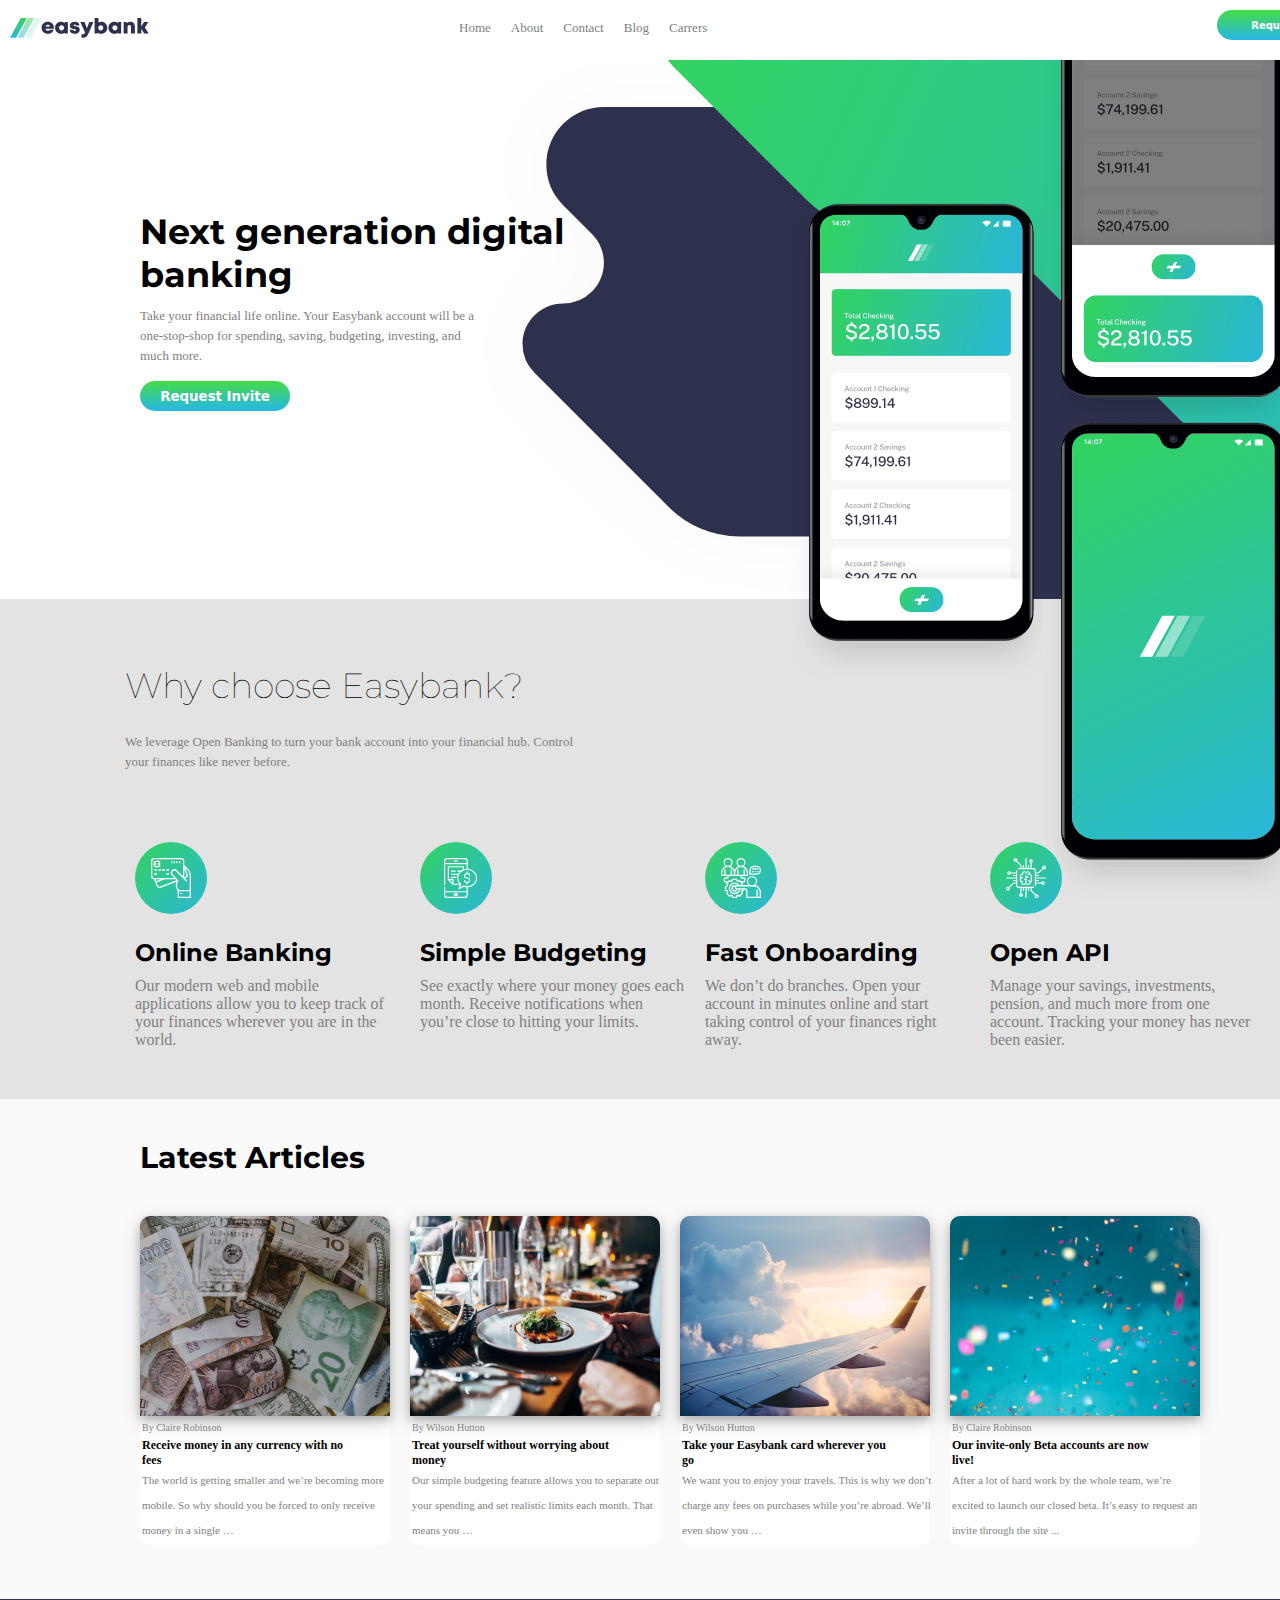
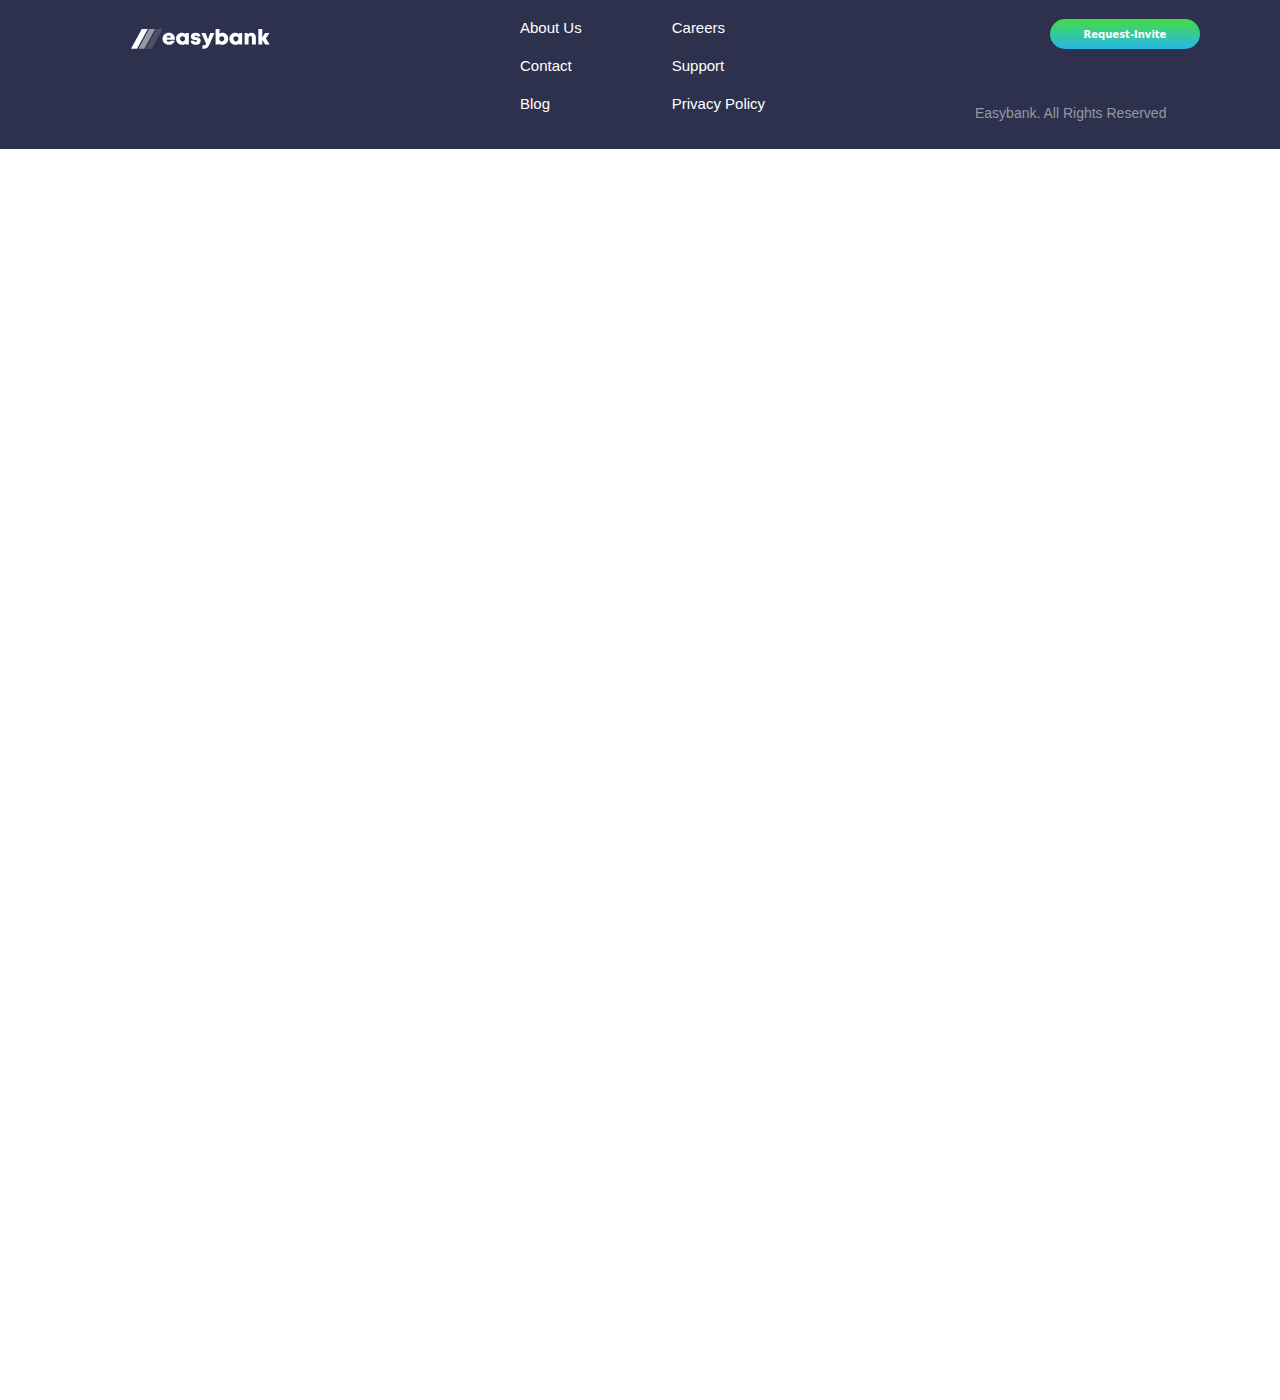
<file: index.html>
<!DOCTYPE html>
<html>
  <head>
    <link rel="stylesheet" href="easybank.css">
    <title>easy bank</title>
    <link rel="preconnect" href="https://fonts.googleapis.com">
    <link rel="preconnect" href="https://fonts.gstatic.com" crossorigin>
    <link rel="preconnect" href="https://fonts.googleapis.com">
<link rel="preconnect" href="https://fonts.gstatic.com" crossorigin>
<link href="https://fonts.googleapis.com/css2?family=Roboto:ital,wght@1,300&display=swap" rel="stylesheet">
<link rel="stylesheet" href="https://cdnjs.cloudflare.com/ajax/libs/font-awesome/6.4.2/css/all.min.css" integrity="sha512-z3gLpd7yknf1YoNbCzqRKc4qyor8gaKU1qmn+CShxbuBusANI9QpRohGBreCFkKxLhei6S9CQXFEbbKuqLg0DA==" crossorigin="anonymous" referrerpolicy="no-referrer" />
<link rel="preconnect" href="https://fonts.googleapis.com">
<link rel="preconnect" href="https://fonts.gstatic.com" crossorigin>
<link href="https://fonts.googleapis.com/css2?family=Lato&family=Roboto:ital,wght@1,300&display=swap" rel="stylesheet">
<link href="https://fonts.googleapis.com/css2?family=Montserrat:ital@1&family=Roboto+Condensed:wght@300;400&family=Roboto:wght@300&display=swap" rel="stylesheet">
<link rel="preconnect" href="https://fonts.googleapis.com">
<link rel="preconnect" href="https://fonts.gstatic.com" crossorigin>
<link href="https://fonts.googleapis.com/css2?family=Lato&family=Public+Sans:wght@300&family=Roboto:ital,wght@1,300&display=swap" rel="stylesheet">
    <style>
      
    </style>
  </head>


  <body>
  <div class="headies">
    <img class="logo" src="easybanking logo.svg">
    <div class="nav">
      <ul class="navvy">
        <li class="navi"><a  class="aaa"href="#">Home</a></li>
        <li  class="navi"><a  class="aaa" href="#">About</a></li>
        <li  class="navi"><a  class="aaa" href="#">Contact</a></li>
        <li  class="navi"><a  class="aaa" href="#">Blog</a></li>
        <li  class="navi"><a  class="aaa" href="#">Carrers</a></li>
      </ul>
    </div>
    <div class="butt-1">
      <button class="request-button">Request Invite</button>
    </div>
  </div>
  <section class="wrapper-2">
<div class="left">
  <div class="baba">
    <h1 class="left-h1">Next generation digital banking </h1>
    <p class="left-p">Take your financial life online. Your Easybank account will be a one-stop-shop for spending, saving, budgeting, investing, and much more.</p>
    <button class="left-button">Request Invite</button>
  </div>
    </div>
    <div class="right">
      <img class="right-images" src="image-mockups.png">
    </div>
  </section>

  <div class="con-3">
    <div class="part-3">
      <h1 class="part3-h1">
        Why choose Easybank?
      </h1>
      <p class="part3-p">We leverage Open Banking to turn your bank account into your financial hub. Control your finances like never before.</p>
    </div>
    <div class="images-forum">
      <div class="forum-1">
        <img class="image-2" src="icon-online.svg">
      <h2 class="foreum-h2">Online Banking</h2>
    <p class="forum-p">Our modern web and mobile applications allow you to keep track of your finances wherever you are in the world.</p>
  
      </div>
      
      <div class="forum-2"> <img class="image-2" src="icon-budgeting.svg">
        <h2 class="foreum-h2">Simple Budgeting</h2>
        <p class="forum-p">See exactly where your money goes each month. Receive notifications when you’re close to hitting your limits.</p>
       </div>
   <div class="forum-3">
    <img class="image-2" src="icon-onboarding.svg">
    <h2 class="foreum-h2">Fast Onboarding</h2>
    <p class="forum-p">We don’t do branches. Open your account in minutes online and start taking control of your finances right away.</p>
   
   </div>
   

    
<div class="forum-4"> <img class="image-2" src="icon-api.svg">
  <h2 class="foreum-h2">Open API</h2>
  <p class="forum-p">Manage your savings, investments, pension, and much more from one account. Tracking your money has never been easier.</p>
 </div>
   
  </div>
  </div>
    
  <div class="bottom">
   <h1 class="article">Latest Articles</h1>
   <div class="frames">
    <div class="frame-1">
      <img class="frame-image" src="image-currency.jpg">
      <div class="frame-info">
        <p class="author">By Claire Robinson</p>
        <h3>Receive money in any currency with no fees</h3>
       <p class="frame-p">The world is getting smaller and we’re becoming more mobile. So why should you be forced to only receive money in a single …</p>
      </div>
    </div>

    <div class="frame-2">
      <img class="frame-image" src="image-restaurant.1951b57675babfd83c6c.jpg">
      <div class="frame-info">
        <p class="author">By Wilson Hutton</p>
        <h3>Treat yourself without worrying about money</h3>
       <p class="frame-p">Our simple budgeting feature allows you to separate out your spending and set realistic limits each month. That means you …</p>
      </div>
    </div>

    <div class="frame-3">
      <img class="frame-image" src="image-plane.jpg">
      <div class="frame-info">
        <p class="author">By Wilson Hutton</p>
        <h3>Take your Easybank card wherever you go</h3>
       <p class="frame-p">We want you to enjoy your travels. This is why we don’t charge any fees on purchases while you’re abroad. We’ll even show you …</p>
      </div>
    </div>
   
    <div class="frame-4">
      <img class="frame-image" src="image-confetti.jpg">
      <div class="frame-info">
        <p class="author">By Claire Robinson</p>
        <h3>Our invite-only Beta accounts are now live!</h3>
       <p class="frame-p">After a lot of hard work by the whole team, we’re excited to launch our closed beta. It’s easy to request an invite through the site ...</p>
      </div>
    </div>
  </div>
   </div>


   <div class="final">
    <div class="endings">

    </div>
    <div class="left-ending">
      <div class="logo-frame">
        <img class="logo-photo-2" src="easybanking logo.svg">
      </div>
      <div class="font-frame">
        <ul class="font-awesome-2">
      <li class="fr-icon"><a href="#"><i class="fa-brands fa-facebook"></i></a></li>
      <li class="fr-icon"><a href="#"><i class="fa-brands fa-youtube"></i></a></li>
      <li class="fr-icon"><a href="#"><i class="fa-brands fa-instagram"></i></a></li>
      <li class="fr-icon"><a href="#"><i class="fa-brands fa-twitter"></i></a></li>
      <li class="fr-icon"><a href="#"><i class="fa-brands fa-pinterest"></i></a></li>
        </ul>
      </div>    
    </div>



    <div class="middle-ending">
      <div class="navy-middle-1">
        <ul class="ul-middle-1">
          <li class="li-middle-1"><a class="a-middle"href="#">About Us</a></li>
          <li class="li-middle-1"><a class="a-middle"href="#">Contact</a></li>
          <li class="li-middle-1"><a class="a-middle"href="#">Blog</a></li>
        </ul>
        </div>

          <div class="navy-middle-2">
            <ul class="ul-middle-2">
              <li class="li-middle-2"><a class="a-middle"href="#">Careers</a></li>
              <li class="li-middle-2"><a class="a-middle"href="#">Support</a></li>
              <li class="li-middle-2"><a class="a-middle"href="#">Privacy Policy</a></li>
             </ul>
          </div>
    </div>


    <div class="right-ending">
      <div class="endind-button">
        <button class="ending-butt">Request-Invite</button>
      </div>
     <div class="easy-bankingg">
     <h3 class="ending-h3"><i class="fa-regular fa-copyright"></i>Easybank. All Rights Reserved</h3> 
     </div>
    </div>
  </div>
  </body>
</html>
</file>
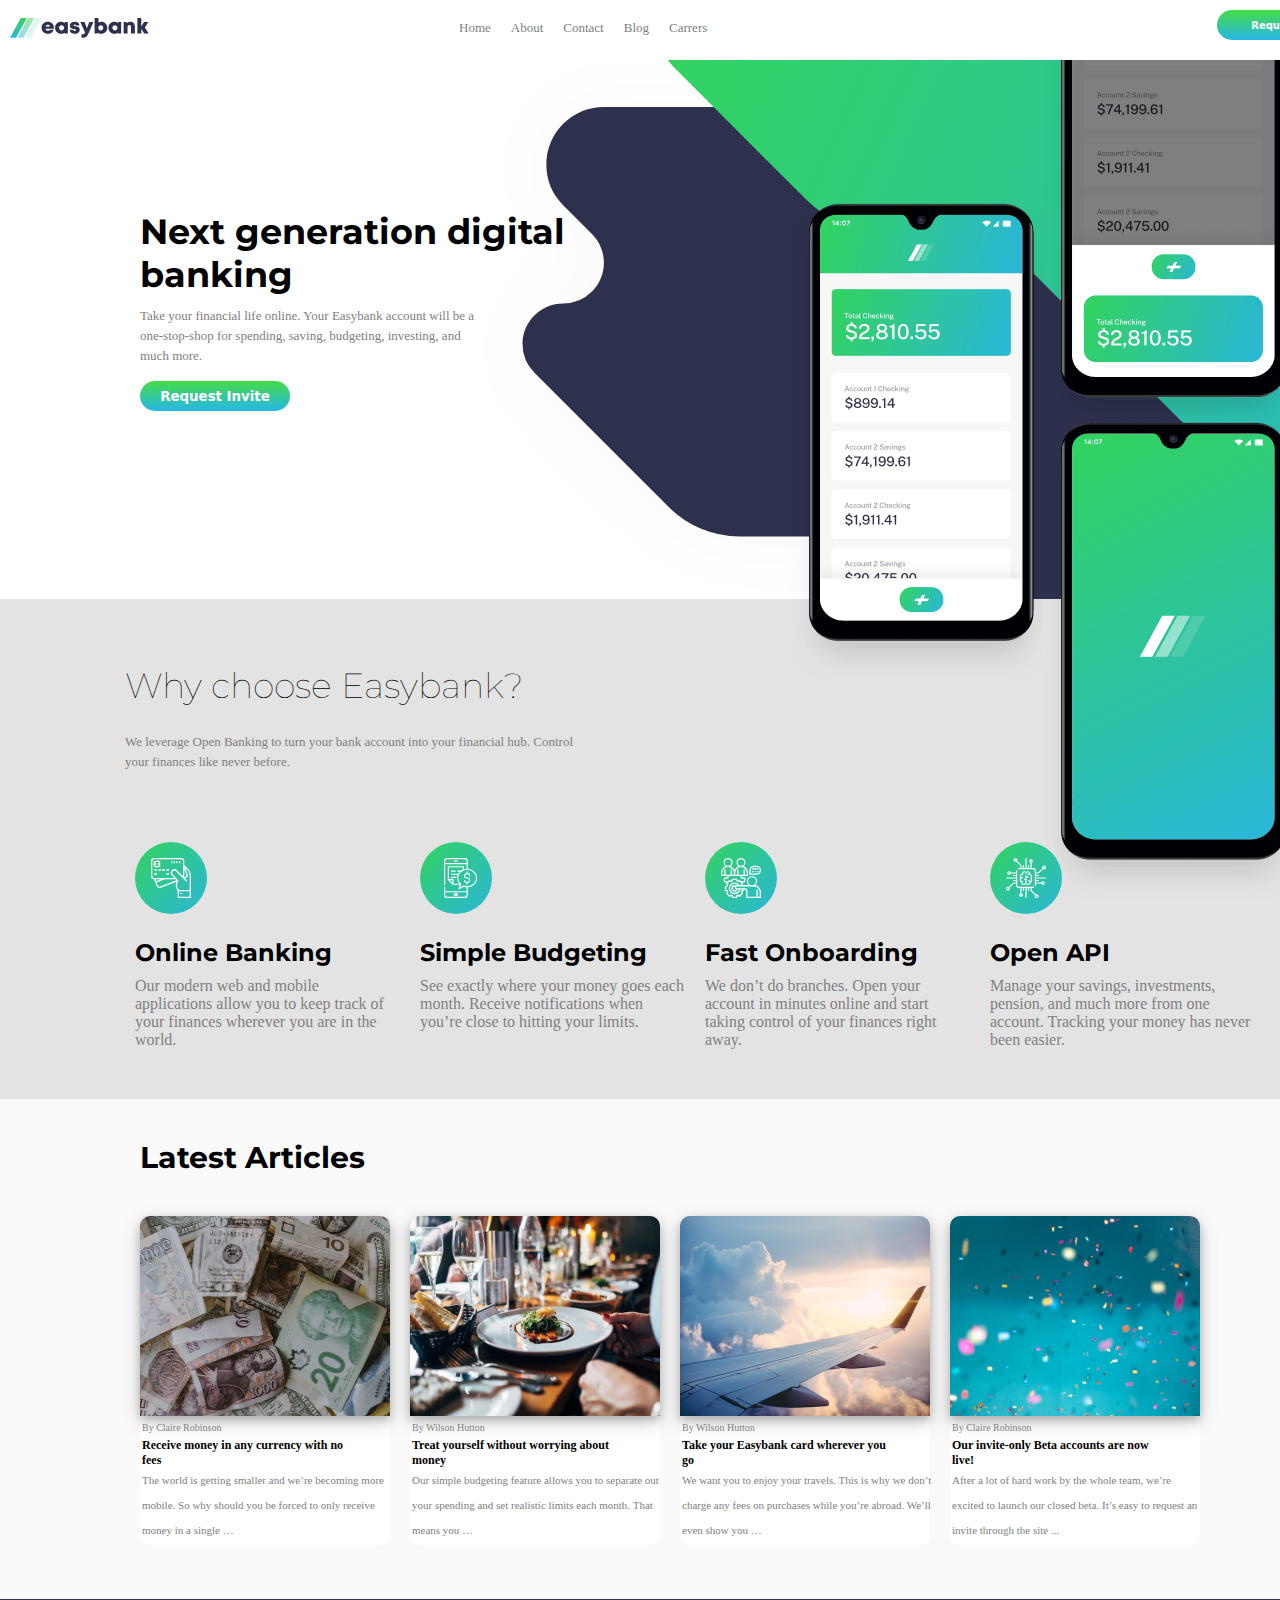
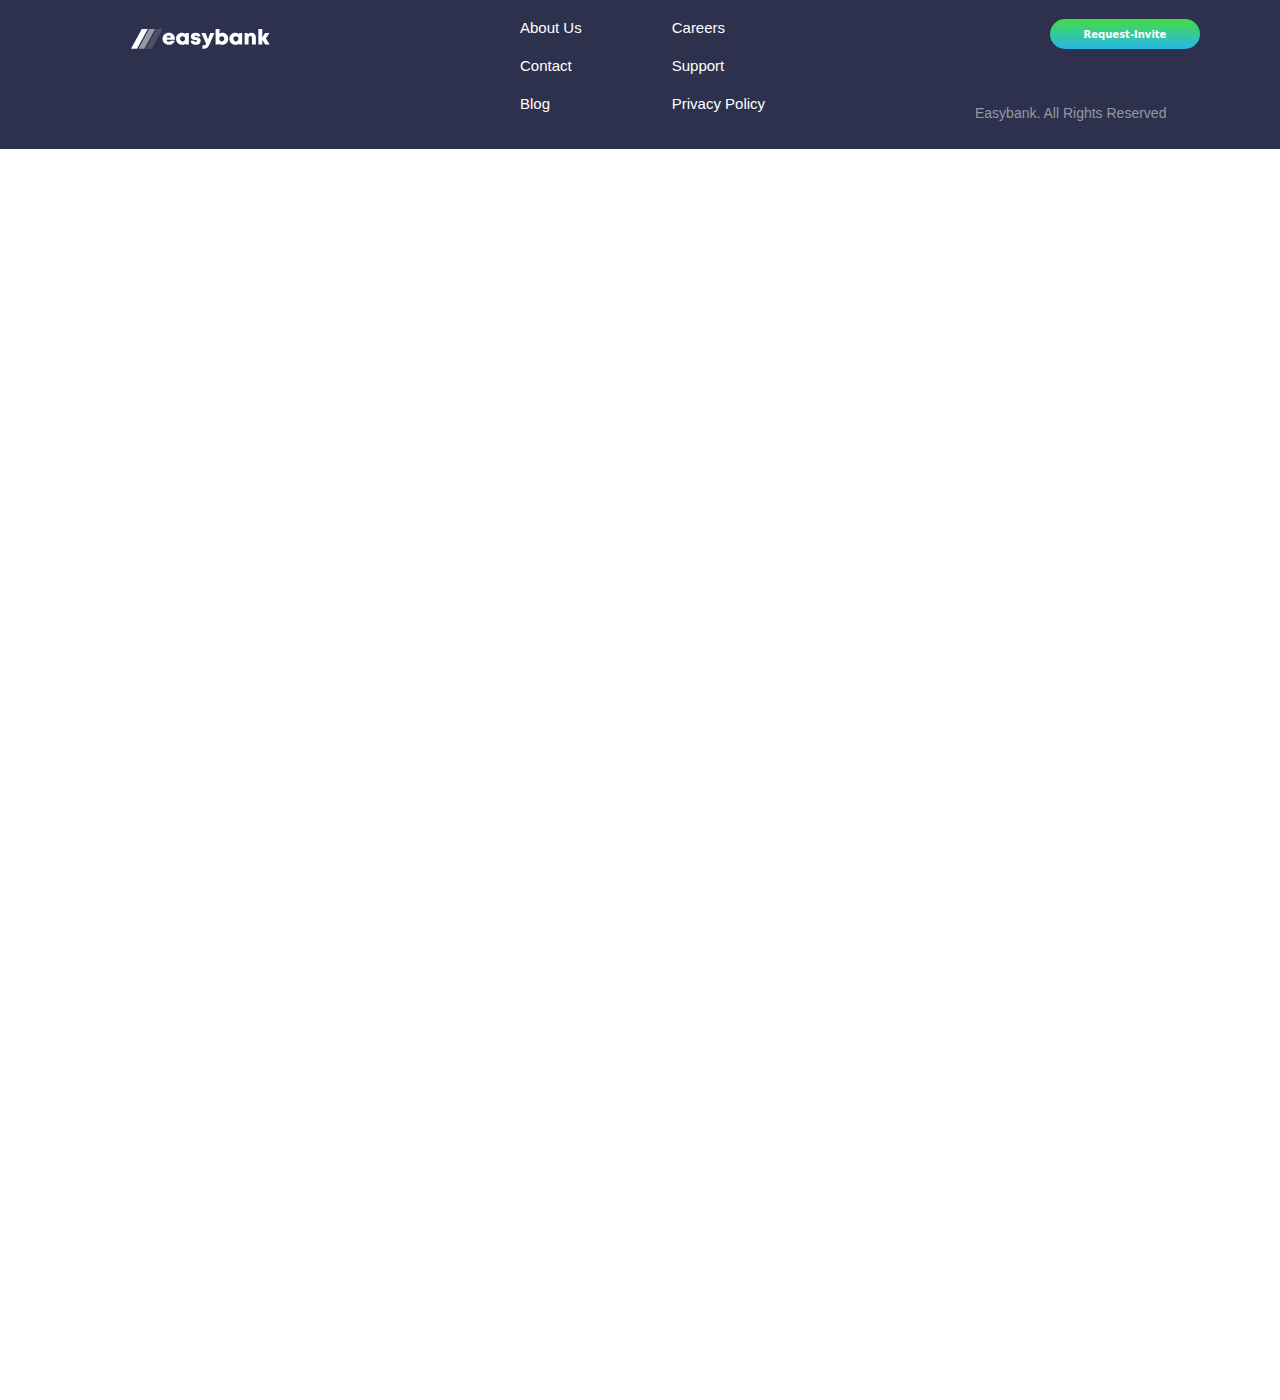
<file: easybb.html>
<!DOCTYPE html>
<html>
  <head>
    <link rel="stylesheet" href="easybank.css">
    <title>easy bank</title>
    <link rel="preconnect" href="https://fonts.googleapis.com">
    <link rel="preconnect" href="https://fonts.gstatic.com" crossorigin>
    <link rel="preconnect" href="https://fonts.googleapis.com">
<link rel="preconnect" href="https://fonts.gstatic.com" crossorigin>
<link href="https://fonts.googleapis.com/css2?family=Roboto:ital,wght@1,300&display=swap" rel="stylesheet">
<link rel="stylesheet" href="https://cdnjs.cloudflare.com/ajax/libs/font-awesome/6.4.2/css/all.min.css" integrity="sha512-z3gLpd7yknf1YoNbCzqRKc4qyor8gaKU1qmn+CShxbuBusANI9QpRohGBreCFkKxLhei6S9CQXFEbbKuqLg0DA==" crossorigin="anonymous" referrerpolicy="no-referrer" />
<link rel="preconnect" href="https://fonts.googleapis.com">
<link rel="preconnect" href="https://fonts.gstatic.com" crossorigin>
<link href="https://fonts.googleapis.com/css2?family=Lato&family=Roboto:ital,wght@1,300&display=swap" rel="stylesheet">
<link href="https://fonts.googleapis.com/css2?family=Montserrat:ital@1&family=Roboto+Condensed:wght@300;400&family=Roboto:wght@300&display=swap" rel="stylesheet">
<link rel="preconnect" href="https://fonts.googleapis.com">
<link rel="preconnect" href="https://fonts.gstatic.com" crossorigin>
<link href="https://fonts.googleapis.com/css2?family=Lato&family=Public+Sans:wght@300&family=Roboto:ital,wght@1,300&display=swap" rel="stylesheet">
    <style>
      
    </style>
  </head>


  <body>
  <div class="headies">
    <img class="logo" src="easybanking logo.svg">
    <div class="nav">
      <ul class="navvy">
        <li class="navi"><a  class="aaa"href="#">Home</a></li>
        <li  class="navi"><a  class="aaa" href="#">About</a></li>
        <li  class="navi"><a  class="aaa" href="#">Contact</a></li>
        <li  class="navi"><a  class="aaa" href="#">Blog</a></li>
        <li  class="navi"><a  class="aaa" href="#">Carrers</a></li>
      </ul>
    </div>
    <div class="butt-1">
      <button class="request-button">Request Invite</button>
    </div>
  </div>
  <section class="wrapper-2">
<div class="left">
  <div class="baba">
    <h1 class="left-h1">Next generation digital banking </h1>
    <p class="left-p">Take your financial life online. Your Easybank account will be a one-stop-shop for spending, saving, budgeting, investing, and much more.</p>
    <button class="left-button">Request Invite</button>
  </div>
    </div>
    <div class="right">
      <img class="right-images" src="image-mockups.png">
    </div>
  </section>

  <div class="con-3">
    <div class="part-3">
      <h1 class="part3-h1">
        Why choose Easybank?
      </h1>
      <p class="part3-p">We leverage Open Banking to turn your bank account into your financial hub. Control your finances like never before.</p>
    </div>
    <div class="images-forum">
      <div class="forum-1">
        <img class="image-2" src="icon-online.svg">
      <h2 class="foreum-h2">Online Banking</h2>
    <p class="forum-p">Our modern web and mobile applications allow you to keep track of your finances wherever you are in the world.</p>
  
      </div>
      
      <div class="forum-2"> <img class="image-2" src="icon-budgeting.svg">
        <h2 class="foreum-h2">Simple Budgeting</h2>
        <p class="forum-p">See exactly where your money goes each month. Receive notifications when you’re close to hitting your limits.</p>
       </div>
   <div class="forum-3">
    <img class="image-2" src="icon-onboarding.svg">
    <h2 class="foreum-h2">Fast Onboarding</h2>
    <p class="forum-p">We don’t do branches. Open your account in minutes online and start taking control of your finances right away.</p>
   
   </div>
   

    
<div class="forum-4"> <img class="image-2" src="icon-api.svg">
  <h2 class="foreum-h2">Open API</h2>
  <p class="forum-p">Manage your savings, investments, pension, and much more from one account. Tracking your money has never been easier.</p>
 </div>
   
  </div>
  </div>
    
  <div class="bottom">
   <h1 class="article">Latest Articles</h1>
   <div class="frames">
    <div class="frame-1">
      <img class="frame-image" src="image-currency.jpg">
      <div class="frame-info">
        <p class="author">By Claire Robinson</p>
        <h3>Receive money in any currency with no fees</h3>
       <p class="frame-p">The world is getting smaller and we’re becoming more mobile. So why should you be forced to only receive money in a single …</p>
      </div>
    </div>

    <div class="frame-2">
      <img class="frame-image" src="image-restaurant.1951b57675babfd83c6c.jpg">
      <div class="frame-info">
        <p class="author">By Wilson Hutton</p>
        <h3>Treat yourself without worrying about money</h3>
       <p class="frame-p">Our simple budgeting feature allows you to separate out your spending and set realistic limits each month. That means you …</p>
      </div>
    </div>

    <div class="frame-3">
      <img class="frame-image" src="image-plane.jpg">
      <div class="frame-info">
        <p class="author">By Wilson Hutton</p>
        <h3>Take your Easybank card wherever you go</h3>
       <p class="frame-p">We want you to enjoy your travels. This is why we don’t charge any fees on purchases while you’re abroad. We’ll even show you …</p>
      </div>
    </div>
   
    <div class="frame-4">
      <img class="frame-image" src="image-confetti.jpg">
      <div class="frame-info">
        <p class="author">By Claire Robinson</p>
        <h3>Our invite-only Beta accounts are now live!</h3>
       <p class="frame-p">After a lot of hard work by the whole team, we’re excited to launch our closed beta. It’s easy to request an invite through the site ...</p>
      </div>
    </div>
  </div>
   </div>


   <div class="final">
    <div class="endings">

    </div>
    <div class="left-ending">
      <div class="logo-frame">
        <img class="logo-photo-2" src="easybanking logo.svg">
      </div>
      <div class="font-frame">
        <ul class="font-awesome-2">
      <li class="fr-icon"><a href="#"><i class="fa-brands fa-facebook"></i></a></li>
      <li class="fr-icon"><a href="#"><i class="fa-brands fa-youtube"></i></a></li>
      <li class="fr-icon"><a href="#"><i class="fa-brands fa-instagram"></i></a></li>
      <li class="fr-icon"><a href="#"><i class="fa-brands fa-twitter"></i></a></li>
      <li class="fr-icon"><a href="#"><i class="fa-brands fa-pinterest"></i></a></li>
        </ul>
      </div>    
    </div>



    <div class="middle-ending">
      <div class="navy-middle-1">
        <ul class="ul-middle-1">
          <li class="li-middle-1"><a class="a-middle"href="#">About Us</a></li>
          <li class="li-middle-1"><a class="a-middle"href="#">Contact</a></li>
          <li class="li-middle-1"><a class="a-middle"href="#">Blog</a></li>
        </ul>
        </div>

          <div class="navy-middle-2">
            <ul class="ul-middle-2">
              <li class="li-middle-2"><a class="a-middle"href="#">Careers</a></li>
              <li class="li-middle-2"><a class="a-middle"href="#">Support</a></li>
              <li class="li-middle-2"><a class="a-middle"href="#">Privacy Policy</a></li>
             </ul>
          </div>
    </div>


    <div class="right-ending">
      <div class="endind-button">
        <button class="ending-butt">Request-Invite</button>
      </div>
     <div class="easy-bankingg">
     <h3 class="ending-h3"><i class="fa-regular fa-copyright"></i>Easybank. All Rights Reserved</h3> 
     </div>
    </div>
  </div>
  </body>
</html>
</file>
<file: easybank.css>
*{
  padding: 0;
  margin: 0;
  box-sizing: border-box;
}
body{
  background-image: url(bg-intro-desktop.svg);
  background-repeat: no-repeat;
  background-position: 450px -200px;
  height: 3000px;
 

}

.headies{
  position: relative;
  padding-top: 10px;
  display: flex;
  height: 60px;
  background-color: white;
}
.logo{
overflow: clip;
width: 170px;
height: 20px;
margin-left: 10px;
margin-top: 8px;

}

.navvy{
  display: flex;
 margin-left: 300px;
 
}
.navi{
  list-style: none;
  margin: 10px;
  font-size: 13px;
 
}
.aaa{
  text-decoration: none;
  color: grey;
}
.aaa:hover{
 color: pink;
}
.request-button{
margin-left: 200px;
font-size: 10px;
font-weight: bold;
font-family: system-ui, -apple-system, BlinkMacSystemFont, 'Segoe UI', Roboto, Oxygen, Ubuntu, Cantarell, 'Open Sans', 'Helvetica Neue', sans-serif;
color: white;
margin-left: 500px;
width: 150px;
height: 30px;
border-radius: 50px;
border: none;
background-image: linear-gradient( rgb(69, 219, 69), rgb(38, 183, 232));
}    
.request-button:hover{
cursor: pointer;
background-image: linear-gradient(purple,pink);
transform: scale(1.2);
}

.wrapper-2{
display: flex;
overflow: hidden;
}
.right-images{
float: right;
margin-top: -100px;
margin-left: 200px;

}
.left{
margin-top: 150px;
margin-left: 60px;
 }
 .left-h1{
  width: 450px;
  font-size: 35px;
  font-family: 'Montserrat', sans-serif;
  margin-bottom: 10px;
  margin-left: 80px;
}
.left-p{
  color: grey;
  font-size: 13px;
  line-height: 20px;
  width: 350px;
  margin-bottom: 10px;
  margin-left: 80px;
}
.left-button{
margin-top: 5px;
font-weight: bold;
font-family: system-ui, -apple-system, BlinkMacSystemFont, 'Segoe UI', Roboto, Oxygen, Ubuntu, Cantarell, 'Open Sans', 'Helvetica Neue', sans-serif;
color: white;
width: 150px;
height: 30px;
border-radius: 50px;
border: none;
background-image: linear-gradient( rgb(69, 219, 69), rgb(38, 183, 232));
margin-left: 80px;
}    

.left-button:hover{
cursor: pointer;
background-image: linear-gradient(purple,pink);
transform: scale(1.2);
}

.con-3{
margin-top: -300px;
padding: 25px;
height: 500px;
background-color: rgb(227, 227, 227)
}

.part3-h1{
  width: 450px;
  font-size: 35px;
  font-family: 'Montserrat', sans-serif;
  margin-bottom: 25px;
  margin-left: 100px;
  font-weight: 100;
  margin-top: 40px;
}
.part3-p{
color: grey;
  font-size: 13px;
  line-height: 20px;
  width: 450px;
  margin-bottom: 10px;
  margin-left: 100px;
}

.images-forum{
display: flex;
margin-top: 60px;
margin-left: 100px;
}
.image-2{
margin:10px;

}

.forum-p{
width:265px;
font-size: medium;
color:grey;
margin: 10px;
}
.foreum-h2{
margin: 10px;
font-family: 'Montserrat', sans-serif;
}

.bottom{
height: 500px;
width: 1400px;
background-color:#FAFAFA;
padding: 40px;
}

.article{
font-size: 30px;
font-family: 'Montserrat', sans-serif;
margin-left: 100px;

}

.frame-image{
width:250px;
height: 200px;
margin-top: 10px;
border-top-left-radius: 10px;
border-top-right-radius: 10px;
transition: 3s;
background-color: white;
box-shadow: 0 4px 8px 0 rgba(0, 0, 0, 0.2), 0 6px 20px 0 rgba(0, 0, 0, 0.19);
}
.frame-images:hover{
filter: drop-shadow(10px 10px 4px #ffffff);

}
.frames{
display: flex;
align-items: center;
margin-left: 100px;
margin-top: 30px;

}
.frames:hover{

}
.frames-1{
padding: 10px;
border: 3px solid rgb(149, 14, 14);
width: 280px;
background-color: white;
}
.frame-1:hover{
transform: scale(1.1);
}

.frame-p{
width: 250px;
line-height: 25px;
color: grey;
font-size: 11px;
}
h3{
width: 205px;
font-size: 12px;
font-weight: 700;

}

.author{
color: grey;
margin-top: 5px;
margin-bottom: 5px;
font-size: 10px;
width: 100px;
}
.frame-2{
margin-left: 20px;
}
.frame-2:hover{
transform: scale(1.1);
}
.frame-3{
margin-left: 20px;
}
.frame-3:hover{
transform: scale(1.1);
}
.frame-4{
margin-left: 20px;

}
.frame-4:hover{
transform: scale(1.1);
}

.frame-info{
border: 2px solid white;
background-color: white;
margin-top: -5px;
width: 250px;
border-bottom-left-radius: 10px;
border-bottom-right-radius: 10px;
}
.frame-info:hover{
cursor: pointer;
filter: drop-shadow(10px 10px 4px #ffffff);
}

.final{
display: flex;
background-color: #2D314D;
height: 150px;
}

.left-ending{
display: flex;
flex-direction: column;
width: 300px;
height: 150px;

align-items: center;
padding: 30px;

}

.middle-ending{
display: flex;
width: 300px;
height: 150px;

margin-left: 200px;
}
.logo-frame{
margin-left: 100px;
}
.logo-photo-2{
display: block;
margin-bottom: 40px;
filter: brightness(0) invert(1);

}
.font-frame{
display: flex;
margin-left: 100px;
}
.font-awesome-2{
display: flex;
color: white;
filter: brightness(0) invert(1);

}
.font-awesome-2:hover{
transform: scale(1.1);
}

.fr-icon{
font-size: 20px;
list-style: none;
margin: 7px;
color: white;
}
.navy-middle{
display: flex;
}
.navi-middle-1{
display: flex;
flex-direction: column;

}
.ul-middle-1{
padding: 10px;
display: flex;
flex-direction: column;
}
.ul-middle-2{
padding: 10px;
display: flex;
flex-direction: column;
margin-left: 50px;

}
.li-middle-1{
list-style: none;
color: white;
margin: 10px;
}
.li-middle-2{
list-style: none;
color: white;
margin: 10px;
}

.a-middle{
text-decoration: none;
color: white;
font-size: 15px;
font-family:sans-serif;
}
.a-middle:hover{
text-decoration: underline;
color: pink;
}

.right-ending{
padding: 20px;
display: flex;
flex-direction: column;
width: 300px;
height: 200;
margin-left: 150px;


}

.endind-button{
display: flex;

}
.ending-butt{
margin-left: 80px;
font-size: 10px;
font-weight: bold;
font-family: system-ui, -apple-system, BlinkMacSystemFont, 'Segoe UI', Roboto, Oxygen, Ubuntu, Cantarell, 'Open Sans', 'Helvetica Neue', sans-serif;
color: white;
width: 150px;
height: 30px;
border-radius: 50px;
border: none;
background-image: linear-gradient( rgb(69, 219, 69), rgb(38, 183, 232));
margin-bottom: 50px;     
}
.ending-butt:hover{
cursor: pointer;
background-image: linear-gradient(purple,pink);
transform: scale(1.2);
}
.ending-h3{
color: white;
margin: 5px;
font-size: 14px;
font-weight: 300;
font-family:sans-serif;
color: #9698a6


}

.fa-copyright{
font-size: medium;
color: #9698a6;

}
</file>
